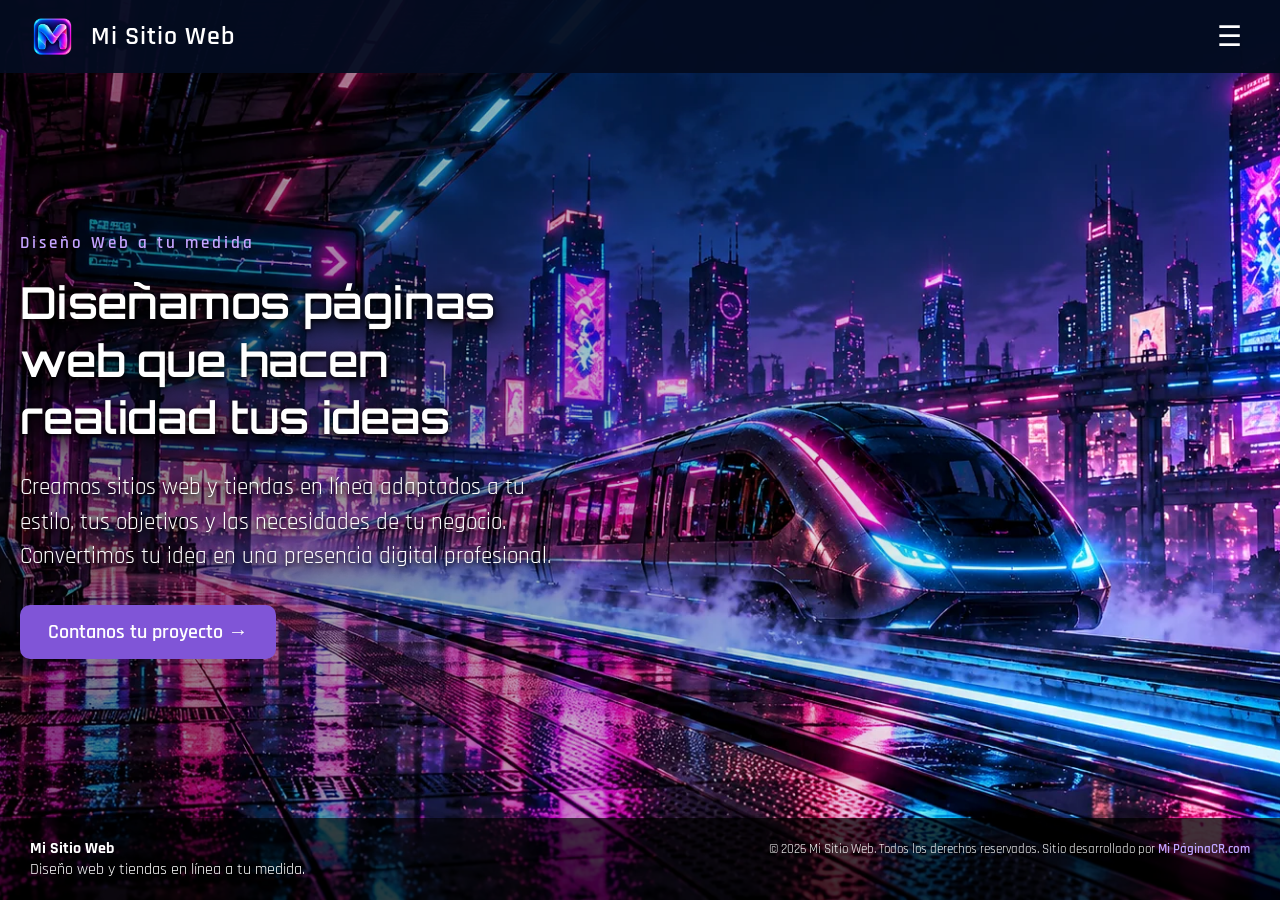
<file: index.html>
<!DOCTYPE html>
<html lang="es">
<head>
  <meta charset="UTF-8">
  <meta name="viewport" content="width=device-width, initial-scale=1.0">
  <link rel="preload" as="image" href="/img/imagen1.webp" media="(min-width: 768px)">
  <link rel="preload" as="image" href="/img/imagen1-movil.webp" media="(max-width: 767px)">
  <title>Diseño web en Costa Rica | Mi Sitio Web</title>
  <meta name="description" content="Diseño de páginas web, tiendas en línea y soluciones digitales para negocios en Costa Rica. Contanos tu proyecto y cotizá por WhatsApp.">
  <link rel="canonical" href="https://misitioweb.labweb.top/">
  <meta property="og:type" content="website">
  <meta property="og:site_name" content="Mi Sitio Web">
  <meta property="og:locale" content="es_CR">
  <meta property="og:title" content="Diseño web en Costa Rica | Mi Sitio Web">
  <meta property="og:description" content="Diseño de páginas web, tiendas en línea y soluciones digitales para negocios en Costa Rica. Contanos tu proyecto y cotizá por WhatsApp.">
  <meta property="og:url" content="https://misitioweb.labweb.top/">
  <meta property="og:image" content="https://misitioweb.labweb.top/img/Logotipo%20moderno.webp">
  <meta property="og:image:width" content="1254">
  <meta property="og:image:height" content="1254">
  <meta property="og:image:alt" content="Logotipo de Mi Sitio Web">
  <!-- Tipografías de Google Fonts -->
  <link rel="preconnect" href="https://fonts.googleapis.com">

  <link rel="preconnect"
      href="https://fonts.gstatic.com"
      crossorigin>

  <link
    href="https://fonts.googleapis.com/css2?family=Orbitron:wght@600&family=Rajdhani:wght@500;600&display=swap"
    rel="stylesheet">

  <!-- Tu archivo CSS -->
  <link rel="stylesheet" href="/css/style.css">
  <link rel="stylesheet" href="/css/cotizar.css">

  <script src="/js/cotizar.js" defer></script>

  <script src="/js/script.js" defer></script>



  
  <!-- Favicon para navegadores -->
<link rel="icon"
      type="image/png"
      sizes="32x32"
      href="/img/favicon/favicon-32x32.png?v=2">

  <!-- Icono para dispositivos Apple -->
  <link rel="apple-touch-icon"
      href="/img/favicon/apple-touch-icon.png">


</head>


<body>
  
      <div class="fondo"  id="fondo1"></div>
      <div class="fondo" id="fondo2"></div>
      <div class="fondo" id="fondo3"></div>
      <div class="fondo" id="fondo4"></div>
      <div class="fondo" id="fondo5"></div>
    
  <header class="encabezado">
        <a class="logo" href="/" aria-label="Mi Sitio Web, inicio">
          <img src="/img/Logotipo%20moderno.webp" alt="">
          <span>Mi Sitio Web</span>
        </a>
        <details class="menu-desplegable">      

          <summary aria-label="Abrir o cerrar menú">
            ☰
          </summary>

              <nav>
                <a href="/" aria-current="page">Inicio</a>
                <a href="/servicios/">Servicios</a> 
                <a href="/contacto/">Contacto</a>
              </nav>
        </details>
          

  </header>

  <main class="hero" id="inicio">
      <div class="hero-contenido">
        <p class="hero-etiqueta">Diseño Web a tu medida</p>
          <h1>Diseñamos páginas web que hacen realidad tus ideas </h1>
          <p class="hero-descripcion">    Creamos sitios web y tiendas en línea
              adaptados a tu estilo, tus objetivos y
              las necesidades de tu negocio.
              Convertimos tu idea en una presencia
              digital profesional.
          </p>
        <a href="https://wa.me/50660072890"
   class="hero-boton"
   aria-haspopup="dialog"
   aria-controls="quote-assistant-panel"
   data-open-quote>
    Contanos tu proyecto →
</a>




      </div>

  </main>


 


<!-- Asistente de cotización -->

<div class="quote-assistant-backdrop" data-assistant-backdrop hidden></div>

<aside class="quote-assistant" id="cotizar" data-quote-assistant>
  <section class="quote-assistant-panel" id="quote-assistant-panel"
           role="dialog" aria-modal="true"
           aria-labelledby="quote-assistant-title"
           aria-describedby="quote-assistant-description"
           data-assistant-panel hidden>

    <header class="quote-assistant-header">
      <div>
        <span class="quote-assistant-eyebrow">TU PRÓXIMO PROYECTO</span>
        <h2 id="quote-assistant-title">Asistente de cotización</h2>
        <p id="quote-assistant-description">Con esta información podemos brindarte una cotización precisa</p>
      </div>
      <button class="quote-assistant-close" type="button"
              aria-label="Cerrar asistente" data-assistant-close>×</button>
    </header>

    <div class="quote-assistant-content">
      <div class="quote-assistant-progress">
        <span data-assistant-status aria-live="polite">Pregunta 1 de 3</span>
        <span data-assistant-progress-context>Seleccioná una opción para continuar</span>
      </div>
      <div class="quote-assistant-progress-track" role="progressbar"
           aria-label="Progreso de la consulta" aria-valuemin="1"
           aria-valuemax="3" aria-valuenow="1" data-assistant-progress>
        <span data-assistant-progress-fill></span>
      </div>

      <form class="quote-assistant-form" data-assistant-form>
        <fieldset data-assistant-fieldset>
          <legend id="quote-assistant-question" tabindex="-1" data-assistant-question></legend>
          <p class="quote-assistant-hint" data-assistant-hint></p>
          <div class="quote-assistant-options" data-assistant-options></div>
        </fieldset>

        <div class="quote-assistant-review" data-assistant-review hidden>
          <h3 tabindex="-1" data-assistant-review-heading>Revisá tu consulta</h3>
          <dl class="quote-assistant-summary" data-assistant-summary></dl>
          <div class="quote-assistant-detail">
            <div class="quote-assistant-detail-heading">
              <label for="quote-assistant-details">Contanos algo más (opcional)</label>
              <span><span data-assistant-count>0</span>/240</span>
            </div>
            <textarea id="quote-assistant-details" name="details"
                      rows="3" maxlength="240"
                      placeholder="Por ejemplo: quiero mostrar mi catálogo y recibir pedidos..."
                      data-assistant-details></textarea>
          </div>
        </div>

        <div class="quote-assistant-actions" data-assistant-step-actions>
          <button class="quote-assistant-back" type="button" data-assistant-back hidden>Volver</button>
          <button class="quote-assistant-next" type="button" data-assistant-next disabled>Continuar →</button>
        </div>

        <div class="quote-assistant-review-actions" data-assistant-review-actions hidden>
          <a class="quote-assistant-whatsapp" href="https://wa.me/50660072890"
             target="_blank" rel="noopener noreferrer" data-assistant-whatsapp>
            Abrir WhatsApp con mi consulta ↗
          </a>
          <p>Podrás revisar y enviar el mensaje desde WhatsApp. No se envía automáticamente.</p>
          <div class="quote-assistant-secondary-actions">
            <button type="button" data-assistant-edit>Editar respuestas</button>
            <button type="button" data-assistant-reset>Empezar otra consulta</button>
          </div>
        </div>
      </form>
    </div>
  </section>
</aside>
<footer class="pie" id="contacto">



    <div class="pie-marca">
        <strong>Mi Sitio Web</strong>
        <p>Diseño web y tiendas en línea a tu medida.</p>
    </div>

    <div class="pie-informacion">


      <small>
         © <span id="anio-actual"></span> Mi Sitio Web.
        Todos los derechos reservados.
      </small>

        <small class="pie-creditos">
            Sitio desarrollado por
            <a href="https://mipaginacr.com/"
               target="_blank"
               rel="noopener noreferrer">
                Mi PáginaCR.com
            </a>
        </small>

    </div>

</footer>

</body>
</html>
</file>
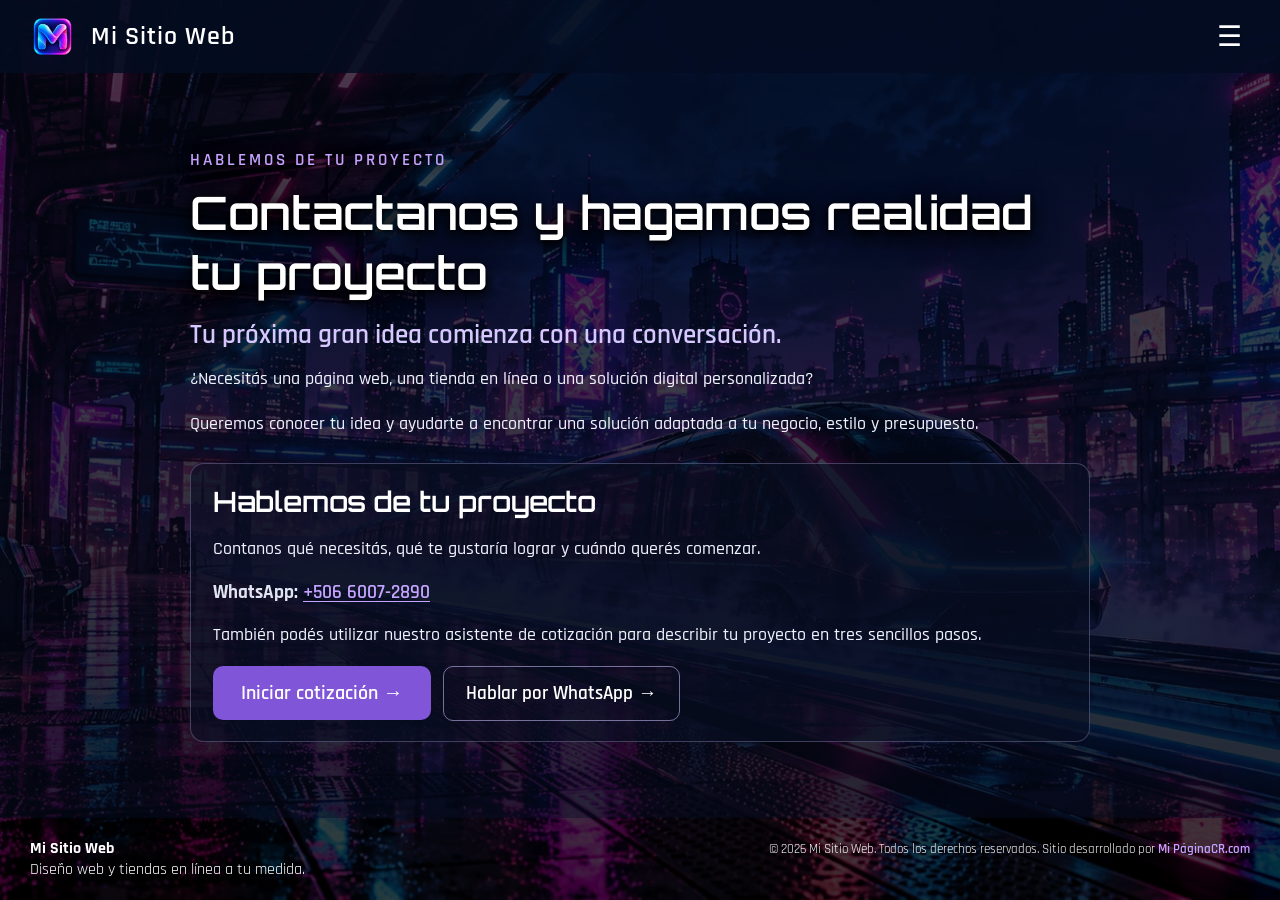
<file: contacto/index.html>
<!DOCTYPE html>
<html lang="es">
<head>
  <meta charset="UTF-8">
  <meta name="viewport" content="width=device-width, initial-scale=1.0">
  <link rel="preload" as="image" href="/img/imagen1.webp" media="(min-width: 768px)">
  <link rel="preload" as="image" href="/img/imagen1-movil.webp" media="(max-width: 767px)">
  <title>Contacto y cotizaciones de diseño web | Mi Sitio Web</title>
  <meta name="description" content="Conversá sobre tu página web o tienda en línea. Iniciá una cotización y escribinos por WhatsApp al +506 6007-2890.">
  <link rel="canonical" href="https://misitioweb.labweb.top/contacto/">
  <meta property="og:type" content="website">
  <meta property="og:site_name" content="Mi Sitio Web">
  <meta property="og:locale" content="es_CR">
  <meta property="og:title" content="Contacto y cotizaciones de diseño web | Mi Sitio Web">
  <meta property="og:description" content="Conversá sobre tu página web o tienda en línea. Iniciá una cotización y escribinos por WhatsApp al +506 6007-2890.">
  <meta property="og:url" content="https://misitioweb.labweb.top/contacto/">
  <meta property="og:image" content="https://misitioweb.labweb.top/img/Logotipo%20moderno.webp">
  <meta property="og:image:width" content="1254">
  <meta property="og:image:height" content="1254">
  <meta property="og:image:alt" content="Logotipo de Mi Sitio Web">
  <!-- Tipografías de Google Fonts -->
  <link rel="preconnect" href="https://fonts.googleapis.com">

  <link rel="preconnect"
      href="https://fonts.gstatic.com"
      crossorigin>

  <link
    href="https://fonts.googleapis.com/css2?family=Orbitron:wght@600&family=Rajdhani:wght@500;600&display=swap"
    rel="stylesheet">

  <!-- Tu archivo CSS -->
  <link rel="stylesheet" href="/css/style.css">
  <link rel="stylesheet" href="/css/cotizar.css">

  <script src="/js/cotizar.js" defer></script>

  <script src="/js/script.js" defer></script>



  
  <!-- Favicon para navegadores -->
<link rel="icon"
      type="image/png"
      sizes="32x32"
      href="/img/favicon/favicon-32x32.png?v=2">

  <!-- Icono para dispositivos Apple -->
  <link rel="apple-touch-icon"
      href="/img/favicon/apple-touch-icon.png">


</head>


<body>
  
      <div class="fondo"  id="fondo1"></div>
      <div class="fondo" id="fondo2"></div>
      <div class="fondo" id="fondo3"></div>
      <div class="fondo" id="fondo4"></div>
      <div class="fondo" id="fondo5"></div>
    
  <header class="encabezado">
        <a class="logo" href="/" aria-label="Mi Sitio Web, inicio">
          <img src="/img/Logotipo%20moderno.webp" alt="">
          <span>Mi Sitio Web</span>
        </a>
        <details class="menu-desplegable">      

          <summary aria-label="Abrir o cerrar menú">
            ☰
          </summary>

              <nav>
                <a href="/">Inicio</a>
                <a href="/servicios/">Servicios</a> 
                <a href="/contacto/" aria-current="page">Contacto</a>
              </nav>
        </details>
          

  </header>

  <main class="hero pagina-interna pagina-contacto" id="inicio">
    <div class="pagina-interna-contenido contacto-contenido">
      <p class="hero-etiqueta">HABLEMOS DE TU PROYECTO</p>
      <h1>Contactanos y hagamos realidad tu proyecto</h1>
      <p class="pagina-lead">Tu próxima gran idea comienza con una conversación.</p>
      <p class="pagina-texto">¿Necesitás una página web, una tienda en línea o una solución digital personalizada?</p>
      <p class="pagina-texto">Queremos conocer tu idea y ayudarte a encontrar una solución adaptada a tu negocio, estilo y presupuesto.</p>

      <section class="contacto-bloque" aria-labelledby="contacto-titulo">
        <h2 class="pagina-seccion-titulo" id="contacto-titulo">Hablemos de tu proyecto</h2>
        <p class="pagina-texto">Contanos qué necesitás, qué te gustaría lograr y cuándo querés comenzar.</p>
        <p class="contacto-whatsapp"><strong>WhatsApp:</strong> <a href="https://wa.me/50660072890" target="_blank" rel="noopener noreferrer">+506 6007-2890</a></p>
        <p class="pagina-texto">También podés utilizar nuestro asistente de cotización para describir tu proyecto en tres sencillos pasos.</p>
        <div class="pagina-acciones">
          <a class="hero-boton" href="https://wa.me/50660072890" aria-haspopup="dialog" aria-controls="quote-assistant-panel" data-open-quote>Iniciar cotización →</a>
          <a class="boton-secundario" href="https://wa.me/50660072890" target="_blank" rel="noopener noreferrer">Hablar por WhatsApp →</a>
        </div>
      </section>
    </div>
  </main>


 


<!-- Asistente de cotización -->

<div class="quote-assistant-backdrop" data-assistant-backdrop hidden></div>

<aside class="quote-assistant" id="cotizar" data-quote-assistant>
  <section class="quote-assistant-panel" id="quote-assistant-panel"
           role="dialog" aria-modal="true"
           aria-labelledby="quote-assistant-title"
           aria-describedby="quote-assistant-description"
           data-assistant-panel hidden>

    <header class="quote-assistant-header">
      <div>
        <span class="quote-assistant-eyebrow">TU PRÓXIMO PROYECTO</span>
        <h2 id="quote-assistant-title">Asistente de cotización</h2>
        <p id="quote-assistant-description">Con esta información podemos brindarte una cotización precisa</p>
      </div>
      <button class="quote-assistant-close" type="button"
              aria-label="Cerrar asistente" data-assistant-close>×</button>
    </header>

    <div class="quote-assistant-content">
      <div class="quote-assistant-progress">
        <span data-assistant-status aria-live="polite">Pregunta 1 de 3</span>
        <span data-assistant-progress-context>Seleccioná una opción para continuar</span>
      </div>
      <div class="quote-assistant-progress-track" role="progressbar"
           aria-label="Progreso de la consulta" aria-valuemin="1"
           aria-valuemax="3" aria-valuenow="1" data-assistant-progress>
        <span data-assistant-progress-fill></span>
      </div>

      <form class="quote-assistant-form" data-assistant-form>
        <fieldset data-assistant-fieldset>
          <legend id="quote-assistant-question" tabindex="-1" data-assistant-question></legend>
          <p class="quote-assistant-hint" data-assistant-hint></p>
          <div class="quote-assistant-options" data-assistant-options></div>
        </fieldset>

        <div class="quote-assistant-review" data-assistant-review hidden>
          <h3 tabindex="-1" data-assistant-review-heading>Revisá tu consulta</h3>
          <dl class="quote-assistant-summary" data-assistant-summary></dl>
          <div class="quote-assistant-detail">
            <div class="quote-assistant-detail-heading">
              <label for="quote-assistant-details">Contanos algo más (opcional)</label>
              <span><span data-assistant-count>0</span>/240</span>
            </div>
            <textarea id="quote-assistant-details" name="details"
                      rows="3" maxlength="240"
                      placeholder="Por ejemplo: quiero mostrar mi catálogo y recibir pedidos..."
                      data-assistant-details></textarea>
          </div>
        </div>

        <div class="quote-assistant-actions" data-assistant-step-actions>
          <button class="quote-assistant-back" type="button" data-assistant-back hidden>Volver</button>
          <button class="quote-assistant-next" type="button" data-assistant-next disabled>Continuar →</button>
        </div>

        <div class="quote-assistant-review-actions" data-assistant-review-actions hidden>
          <a class="quote-assistant-whatsapp" href="https://wa.me/50660072890"
             target="_blank" rel="noopener noreferrer" data-assistant-whatsapp>
            Abrir WhatsApp con mi consulta ↗
          </a>
          <p>Podrás revisar y enviar el mensaje desde WhatsApp. No se envía automáticamente.</p>
          <div class="quote-assistant-secondary-actions">
            <button type="button" data-assistant-edit>Editar respuestas</button>
            <button type="button" data-assistant-reset>Empezar otra consulta</button>
          </div>
        </div>
      </form>
    </div>
  </section>
</aside>
<footer class="pie" id="contacto">



    <div class="pie-marca">
        <strong>Mi Sitio Web</strong>
        <p>Diseño web y tiendas en línea a tu medida.</p>
    </div>

    <div class="pie-informacion">


      <small>
         © <span id="anio-actual"></span> Mi Sitio Web.
        Todos los derechos reservados.
      </small>

        <small class="pie-creditos">
            Sitio desarrollado por
            <a href="https://mipaginacr.com/"
               target="_blank"
               rel="noopener noreferrer">
                Mi PáginaCR.com
            </a>
        </small>

    </div>

</footer>

</body>
</html>
</file>
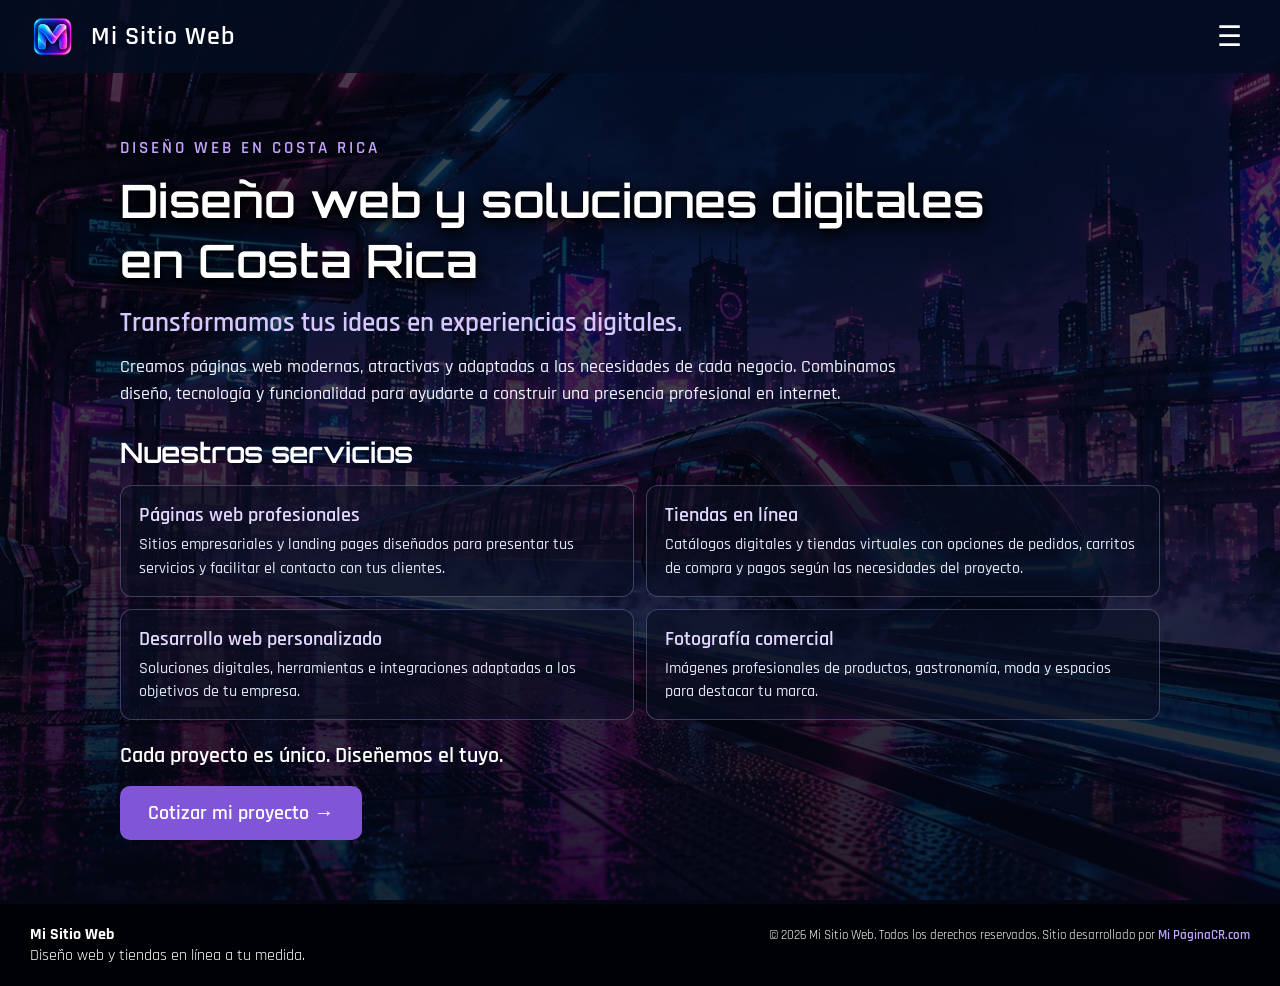
<file: servicios/index.html>
<!DOCTYPE html>
<html lang="es">
<head>
  <meta charset="UTF-8">
  <meta name="viewport" content="width=device-width, initial-scale=1.0">
  <link rel="preload" as="image" href="/img/imagen1.webp" media="(min-width: 768px)">
  <link rel="preload" as="image" href="/img/imagen1-movil.webp" media="(max-width: 767px)">
  <title>Servicios de diseño web en Costa Rica | Mi Sitio Web</title>
  <meta name="description" content="Conocé nuestros servicios de páginas web, tiendas en línea, desarrollo personalizado y fotografía comercial para negocios en Costa Rica.">
  <link rel="canonical" href="https://misitioweb.labweb.top/servicios/">
  <meta property="og:type" content="website">
  <meta property="og:site_name" content="Mi Sitio Web">
  <meta property="og:locale" content="es_CR">
  <meta property="og:title" content="Servicios de diseño web en Costa Rica | Mi Sitio Web">
  <meta property="og:description" content="Conocé nuestros servicios de páginas web, tiendas en línea, desarrollo personalizado y fotografía comercial para negocios en Costa Rica.">
  <meta property="og:url" content="https://misitioweb.labweb.top/servicios/">
  <meta property="og:image" content="https://misitioweb.labweb.top/img/Logotipo%20moderno.webp">
  <meta property="og:image:width" content="1254">
  <meta property="og:image:height" content="1254">
  <meta property="og:image:alt" content="Logotipo de Mi Sitio Web">
  <!-- Tipografías de Google Fonts -->
  <link rel="preconnect" href="https://fonts.googleapis.com">

  <link rel="preconnect"
      href="https://fonts.gstatic.com"
      crossorigin>

  <link
    href="https://fonts.googleapis.com/css2?family=Orbitron:wght@600&family=Rajdhani:wght@500;600&display=swap"
    rel="stylesheet">

  <!-- Tu archivo CSS -->
  <link rel="stylesheet" href="/css/style.css">
  <link rel="stylesheet" href="/css/cotizar.css">

  <script src="/js/cotizar.js" defer></script>

  <script src="/js/script.js" defer></script>



  
  <!-- Favicon para navegadores -->
<link rel="icon"
      type="image/png"
      sizes="32x32"
      href="/img/favicon/favicon-32x32.png?v=2">

  <!-- Icono para dispositivos Apple -->
  <link rel="apple-touch-icon"
      href="/img/favicon/apple-touch-icon.png">


</head>


<body>
  
      <div class="fondo"  id="fondo1"></div>
      <div class="fondo" id="fondo2"></div>
      <div class="fondo" id="fondo3"></div>
      <div class="fondo" id="fondo4"></div>
      <div class="fondo" id="fondo5"></div>
    
  <header class="encabezado">
        <a class="logo" href="/" aria-label="Mi Sitio Web, inicio">
          <img src="/img/Logotipo%20moderno.webp" alt="">
          <span>Mi Sitio Web</span>
        </a>
        <details class="menu-desplegable">      

          <summary aria-label="Abrir o cerrar menú">
            ☰
          </summary>

              <nav>
                <a href="/">Inicio</a>
                <a href="/servicios/" aria-current="page">Servicios</a> 
                <a href="/contacto/">Contacto</a>
              </nav>
        </details>
          

  </header>

  <main class="hero pagina-interna" id="inicio">
    <div class="pagina-interna-contenido servicios-contenido">
      <p class="hero-etiqueta">DISEÑO WEB EN COSTA RICA</p>
      <h1>Diseño web y soluciones digitales en Costa Rica</h1>
      <p class="pagina-lead">Transformamos tus ideas en experiencias digitales.</p>
      <p class="pagina-texto">Creamos páginas web modernas, atractivas y adaptadas a las necesidades de cada negocio. Combinamos diseño, tecnología y funcionalidad para ayudarte a construir una presencia profesional en internet.</p>

      <h2 class="pagina-seccion-titulo">Nuestros servicios</h2>
      <div class="servicios-grid">
        <article class="servicio-item">
          <h3>Páginas web profesionales</h3>
          <p>Sitios empresariales y landing pages diseñados para presentar tus servicios y facilitar el contacto con tus clientes.</p>
        </article>
        <article class="servicio-item">
          <h3>Tiendas en línea</h3>
          <p>Catálogos digitales y tiendas virtuales con opciones de pedidos, carritos de compra y pagos según las necesidades del proyecto.</p>
        </article>
        <article class="servicio-item">
          <h3>Desarrollo web personalizado</h3>
          <p>Soluciones digitales, herramientas e integraciones adaptadas a los objetivos de tu empresa.</p>
        </article>
        <article class="servicio-item">
          <h3>Fotografía comercial</h3>
          <p>Imágenes profesionales de productos, gastronomía, moda y espacios para destacar tu marca.</p>
        </article>
      </div>

      <p class="pagina-cierre">Cada proyecto es único. Diseñemos el tuyo.</p>
      <a class="hero-boton" href="https://wa.me/50660072890" aria-haspopup="dialog" aria-controls="quote-assistant-panel" data-open-quote>Cotizar mi proyecto →</a>
    </div>
  </main>


 


<!-- Asistente de cotización -->

<div class="quote-assistant-backdrop" data-assistant-backdrop hidden></div>

<aside class="quote-assistant" id="cotizar" data-quote-assistant>
  <section class="quote-assistant-panel" id="quote-assistant-panel"
           role="dialog" aria-modal="true"
           aria-labelledby="quote-assistant-title"
           aria-describedby="quote-assistant-description"
           data-assistant-panel hidden>

    <header class="quote-assistant-header">
      <div>
        <span class="quote-assistant-eyebrow">TU PRÓXIMO PROYECTO</span>
        <h2 id="quote-assistant-title">Asistente de cotización</h2>
        <p id="quote-assistant-description">Con esta información podemos brindarte una cotización precisa</p>
      </div>
      <button class="quote-assistant-close" type="button"
              aria-label="Cerrar asistente" data-assistant-close>×</button>
    </header>

    <div class="quote-assistant-content">
      <div class="quote-assistant-progress">
        <span data-assistant-status aria-live="polite">Pregunta 1 de 3</span>
        <span data-assistant-progress-context>Seleccioná una opción para continuar</span>
      </div>
      <div class="quote-assistant-progress-track" role="progressbar"
           aria-label="Progreso de la consulta" aria-valuemin="1"
           aria-valuemax="3" aria-valuenow="1" data-assistant-progress>
        <span data-assistant-progress-fill></span>
      </div>

      <form class="quote-assistant-form" data-assistant-form>
        <fieldset data-assistant-fieldset>
          <legend id="quote-assistant-question" tabindex="-1" data-assistant-question></legend>
          <p class="quote-assistant-hint" data-assistant-hint></p>
          <div class="quote-assistant-options" data-assistant-options></div>
        </fieldset>

        <div class="quote-assistant-review" data-assistant-review hidden>
          <h3 tabindex="-1" data-assistant-review-heading>Revisá tu consulta</h3>
          <dl class="quote-assistant-summary" data-assistant-summary></dl>
          <div class="quote-assistant-detail">
            <div class="quote-assistant-detail-heading">
              <label for="quote-assistant-details">Contanos algo más (opcional)</label>
              <span><span data-assistant-count>0</span>/240</span>
            </div>
            <textarea id="quote-assistant-details" name="details"
                      rows="3" maxlength="240"
                      placeholder="Por ejemplo: quiero mostrar mi catálogo y recibir pedidos..."
                      data-assistant-details></textarea>
          </div>
        </div>

        <div class="quote-assistant-actions" data-assistant-step-actions>
          <button class="quote-assistant-back" type="button" data-assistant-back hidden>Volver</button>
          <button class="quote-assistant-next" type="button" data-assistant-next disabled>Continuar →</button>
        </div>

        <div class="quote-assistant-review-actions" data-assistant-review-actions hidden>
          <a class="quote-assistant-whatsapp" href="https://wa.me/50660072890"
             target="_blank" rel="noopener noreferrer" data-assistant-whatsapp>
            Abrir WhatsApp con mi consulta ↗
          </a>
          <p>Podrás revisar y enviar el mensaje desde WhatsApp. No se envía automáticamente.</p>
          <div class="quote-assistant-secondary-actions">
            <button type="button" data-assistant-edit>Editar respuestas</button>
            <button type="button" data-assistant-reset>Empezar otra consulta</button>
          </div>
        </div>
      </form>
    </div>
  </section>
</aside>
<footer class="pie" id="contacto">



    <div class="pie-marca">
        <strong>Mi Sitio Web</strong>
        <p>Diseño web y tiendas en línea a tu medida.</p>
    </div>

    <div class="pie-informacion">


      <small>
         © <span id="anio-actual"></span> Mi Sitio Web.
        Todos los derechos reservados.
      </small>

        <small class="pie-creditos">
            Sitio desarrollado por
            <a href="https://mipaginacr.com/"
               target="_blank"
               rel="noopener noreferrer">
                Mi PáginaCR.com
            </a>
        </small>

    </div>

</footer>

</body>
</html>
</file>
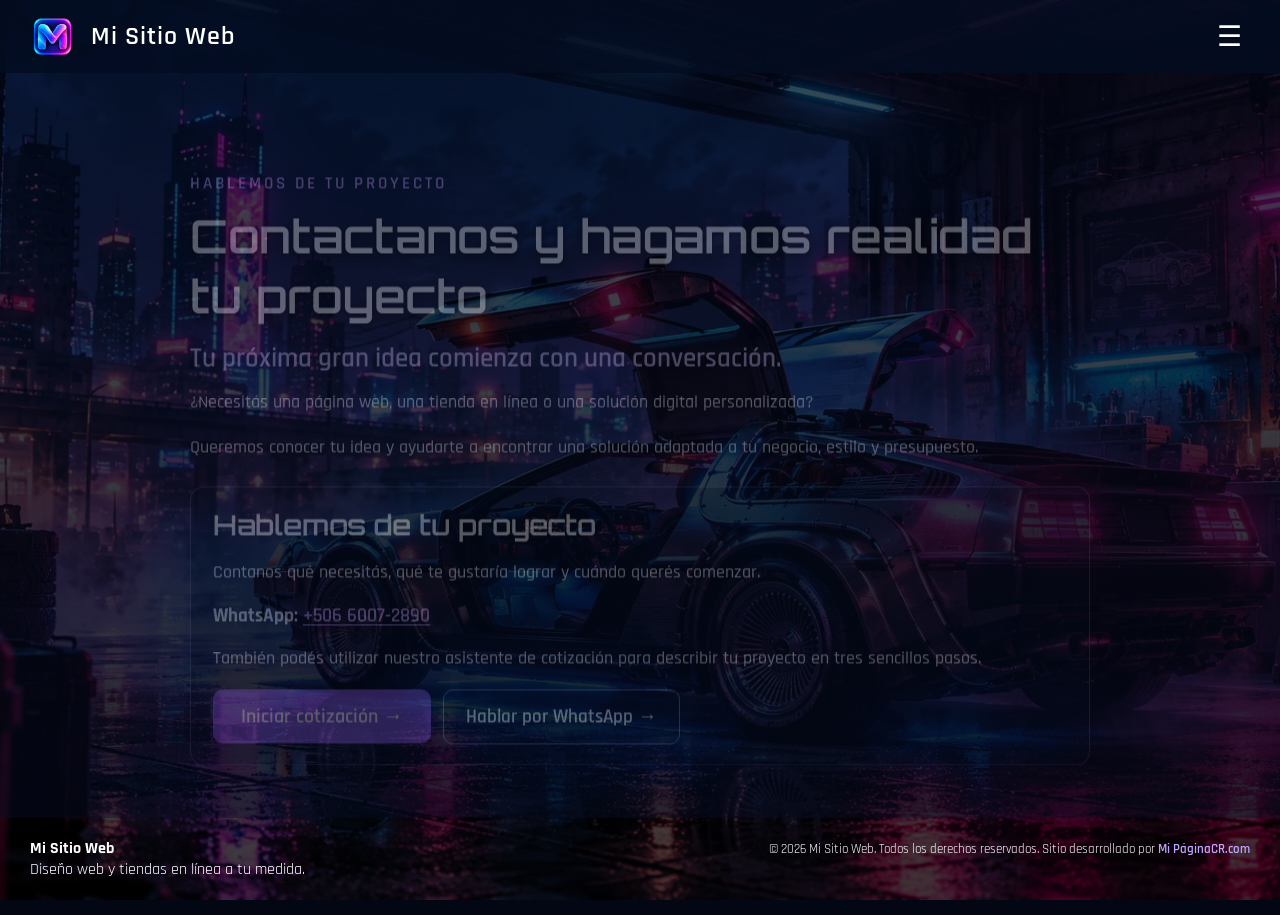
<file: contacto.html>
<!doctype html>
<html lang="es">
<head>
  <meta charset="UTF-8">
  <meta name="viewport" content="width=device-width, initial-scale=1.0">
  <meta name="robots" content="noindex,follow">
  <link rel="canonical" href="https://misitioweb.labweb.top/contacto/">
  <meta http-equiv="refresh" content="0;url=/contacto/">
  <title>Contacto | Mi Sitio Web</title>
</head>
<body>
  <p>Esta página ahora está en <a href="/contacto/">/contacto/</a>.</p>
</body>
</html>
</file>
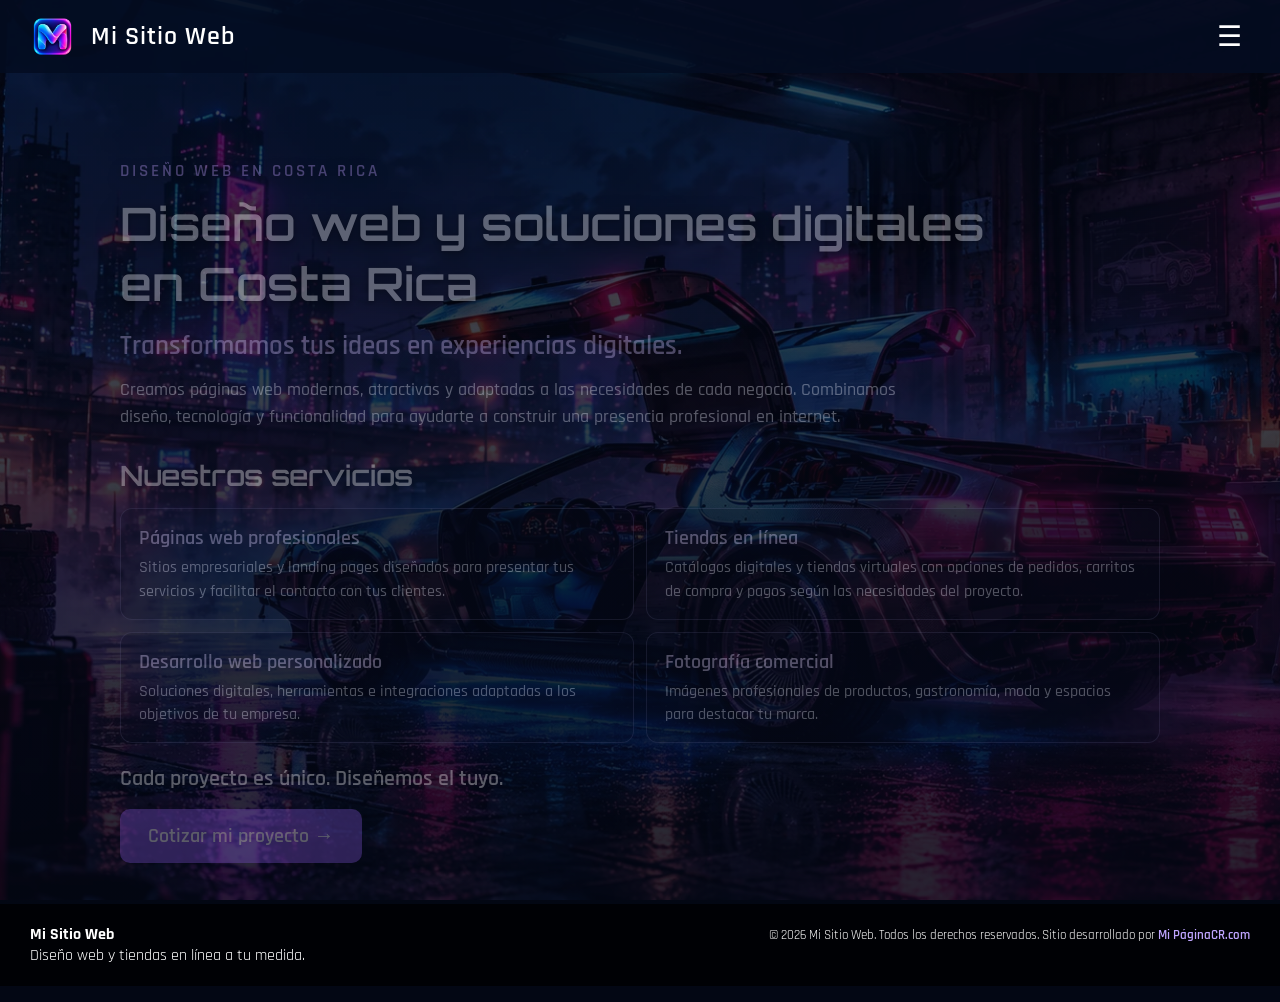
<file: servicios.html>
<!doctype html>
<html lang="es">
<head>
  <meta charset="UTF-8">
  <meta name="viewport" content="width=device-width, initial-scale=1.0">
  <meta name="robots" content="noindex,follow">
  <link rel="canonical" href="https://misitioweb.labweb.top/servicios/">
  <meta http-equiv="refresh" content="0;url=/servicios/">
  <title>Servicios | Mi Sitio Web</title>
</head>
<body>
  <p>Esta página ahora está en <a href="/servicios/">/servicios/</a>.</p>
</body>
</html>
</file>
<file: css/style.css>
/* ==============================
   1. CONFIGURACIÓN GENERAL
============================== */

* {
    margin: 0;
    padding: 0;
    box-sizing: border-box;
}

:root {
    scroll-padding-top: 76px;
}


/* ==============================
   2. ANIMACIÓN DE FONDOS
============================== */

@keyframes miAnimacion {
    0% {
        opacity: 1;
    }

    16% {
        opacity: 1;
    }

    20% {
        opacity: 0;
    }

    96% {
        opacity: 0;
    }

    100% {
        opacity: 1;
    }
}

.fondo {
    position: fixed;
    width: 100%;
    height: 100%;
    top: 0;
    left: 0;
    z-index: 0;
    background-color: #030714;
    background-size: cover;
    background-position: center;
    background-repeat: no-repeat;

    animation: miAnimacion 20s linear infinite;
}

#fondo1 {
    background-image: url("../img/imagen1.webp");
    animation-delay: 0s;
}

#fondo2 {
    background-image: url("../img/imagen2.webp");
    animation-delay: -4s;
}

#fondo3 {
    background-image: url("../img/imagen3.webp");
    animation-delay: -8s;
}

#fondo4 {
    background-image: url("../img/imagen4.webp");
    animation-delay: -12s;
}

#fondo5 {
    background-image: url("../img/imagen5.webp");
    animation-delay: -16s;
}


/* ==============================
   3. ENCABEZADO
============================== */

.encabezado {
    position: sticky;
    top: 0;
    z-index: 10;

    display: flex;
    justify-content: space-between;
    align-items: center;

    padding: 14px 30px;

    background-color: rgba(4, 12, 32, 0.96);
    color: white;
}


/* ==============================
   4. LOGO Y NOMBRE
============================== */

.logo {
    display: flex;
    align-items: center;
    gap: 16px;
    text-decoration: none;
}

.logo img {
    width: 45px;
    height: 45px;
    object-fit: contain;

    transition:
        transform 0.3s ease,
        filter 0.3s ease;
}

/* Animación del logo */
.logo:hover img {
    transform: scale(1.1);

    filter: drop-shadow(
        0 0 10px rgba(140, 80, 255, 0.8)
    );
}

/* Nombre de la web */
.logo span {
    display: inline-block;

    color: white;
    font-family: 'Rajdhani', sans-serif;
    font-size: 26px;
    font-weight: 600;
    letter-spacing: 1px;

    transition:
        color 0.3s ease,
        text-shadow 0.3s ease,
        transform 0.3s ease;
}

/* Animación del nombre */
.logo:hover span {
    color: #d9a7ff;

    text-shadow:
        0 0 8px rgba(0, 234, 255, 0.9),
        0 0 20px rgba(150, 70, 255, 0.8);

    transform: translateY(-2px);
}


/* ==============================
   5. TÍTULOS PRINCIPALES
============================== */

.titulo-principal {
    font-family: 'Orbitron', sans-serif;
    font-size: clamp(28px, 5vw, 56px);
    font-weight: 600;
    letter-spacing: 2px;
    color: white;
}


/* ==============================
   6. ENLACES DE NAVEGACIÓN
============================== */

nav {
    display: flex;
    gap: 25px;
}

nav a {
    color: white;
    text-decoration: none;

    font-family: 'Rajdhani', sans-serif;
    font-size: 18px;
    font-weight: 500;

    transition:
        color 0.3s ease,
        text-shadow 0.3s ease;
}

nav a:hover {
    color: #d9a7ff;

    text-shadow:
        0 0 8px rgba(140, 80, 255, 0.5);
}

.menu-desplegable nav a[aria-current="page"] {
    color: #d9a7ff;
    background-color: rgba(255, 255, 255, 0.1);
}


/* ==============================
   7. MENÚ HAMBURGUESA
============================== */

.menu-desplegable {
    position: relative;
    margin-left: 20px;
}

.menu-desplegable summary {
    display: flex;
    align-items: center;
    justify-content: center;

    width: 42px;
    height: 42px;

    cursor: pointer;
    list-style: none;
    color: white;
    font-size: 28px;
}

.menu-desplegable summary::-webkit-details-marker {
    display: none;
}

.menu-desplegable nav {
    position: absolute;
    top: calc(100% + 12px);
    right: 0;

    display: flex;
    flex-direction: column;
    gap: 4px;

    width: 190px;
    padding: 8px;

    background-color: rgba(15, 18, 27, 0.95);
    border-radius: 12px;

    box-shadow:
        0 10px 30px rgba(0, 0, 0, 0.3);
}

.menu-desplegable nav a {
    display: block;
    padding: 12px 14px;

    color: white;
    font-family: 'Rajdhani', sans-serif;
    font-size: 18px;
    font-weight: 500;
    text-decoration: none;

    border-radius: 8px;
}

.menu-desplegable nav a:hover {
    color: #d9a7ff;
    background-color: rgba(255, 255, 255, 0.12);
}


/* ==============================
   8. ADAPTACIÓN MÓVIL
============================== */

@media (max-width: 767px) {
    :root {
        scroll-padding-top: 66px;
        overscroll-behavior-y: none;
    }

    .encabezado {
        flex-direction: row;
        padding: 12px 16px;
    }

    .logo img {
        width: 38px;
        height: 38px;
    }

    .logo span {
        font-size: 18px;
    }

    .menu-desplegable nav {
        width: 170px;
    }

    /* Imagen adaptada a móvil */
    #fondo1 {
        background-image:
            url("../img/imagen1-movil.webp");
    }
}
body {
    min-height: 100vh;
    min-height: 100svh;

    background-color: #030714;

    display: flex;
    flex-direction: column;
}


/* SECCIÓN PRINCIPAL */

.hero {
    position: relative;
    z-index: 1;

    flex: 1;
    display: flex;
    justify-content: flex-start;
    align-items: center;
    padding: 50px 20px;

    background: linear-gradient(
        90deg,
        rgba(0, 0, 0, 0.50) 0%,
        rgba(0, 0, 0, 0.22) 45%,
        transparent 80%
    );
}

/* Bloque central */

/* Bloque central sin tarjeta */

.hero-contenido {
    width: 100%;
    max-width: 560px;
    padding: 0;

    text-align: left;
    color: white;

    background: none;
    border: none;
    box-shadow: none;
    backdrop-filter: none;

    animation: aparecerHero 4.3s ease-out both;
}

/* Etiqueta superior */

.hero-etiqueta {
    font-family: 'Rajdhani', sans-serif;
    font-size: 17px;
    font-weight: 600;
    letter-spacing: 3px;
    color: #c5a3ff;
    margin-bottom: 20px;
         text-shadow:
        0 2px 4px rgba(0, 0, 0, 0.50),
        0 4px 14px rgba(0, 0, 0, 0.65),
        0 8px 28px rgba(0, 0, 0, 0.50);
}

/* Título principal */

.hero h1 {
    font-family: 'Orbitron', sans-serif;
    font-size: clamp(26px, 3.5vw, 44px);
    font-weight: 600;
    line-height: 1.3;
    margin-bottom: 25px;
    color: white;

    text-shadow:
        0 2px 4px rgba(0, 0, 0, 0.90),
        0 4px 14px rgba(0, 0, 0, 0.90),
        0 8px 28px rgba(0, 0, 0, 0.90);
}

/* Descripción */

.hero-descripcion {
    font-family: 'Rajdhani', sans-serif;
    font-size: clamp(18px, 2vw, 23px);
    line-height: 1.5;
    margin-bottom: 30px;
    color: white;

    text-shadow:
        0 2px 4px rgba(0, 0, 0, 0.90),
        0 4px 14px rgba(0, 0, 0, 0.90),
        0 8px 28px rgba(0, 0, 0, 0.90);
}

/* Botón */

.hero-boton {
    display: inline-block;
    padding: 14px 28px;

    background: #8055d7;
    color: white;
    text-decoration: none;

    font-family: 'Rajdhani', sans-serif;
    font-size: 20px;
    font-weight: 600;

    border-radius: 10px;

    transition: transform 0.3s ease,
                background-color 0.3s ease;
}

.hero-boton:hover {
    background: #a274ff;
    transform: translateY(-3px);
}

/* PÁGINAS INTERNAS */

.pagina-interna {
    justify-content: center;
    padding: clamp(36px, 5vw, 64px) clamp(20px, 5vw, 64px);
    background: linear-gradient(180deg, rgba(3, 7, 20, 0.72), rgba(3, 7, 20, 0.86));
}

.pagina-interna-contenido {
    width: 100%;
    max-width: 1040px;
    margin-inline: auto;
    color: white;

    animation: aparecerHero 4s ease-out both;
}

.pagina-interna .hero-etiqueta {
    margin-bottom: 12px;
}

.pagina-interna h1 {
    max-width: 900px;
    margin-bottom: 14px;
    font-size: clamp(28px, 4vw, 46px);
}

.pagina-lead {
    margin-bottom: 12px;
    color: #d6c8ff;
    font: 600 clamp(20px, 2.5vw, 27px)/1.35 'Rajdhani', sans-serif;
}

.pagina-texto {
    max-width: 820px;
    margin-bottom: 18px;
    color: #f1f3ff;
    font: 500 18px/1.5 'Rajdhani', sans-serif;
}

.pagina-seccion-titulo {
    margin: 28px 0 14px;
    color: white;
    font: 600 clamp(22px, 3vw, 28px)/1.3 'Orbitron', sans-serif;
}

.servicios-grid {
    display: grid;
    grid-template-columns: repeat(2, minmax(0, 1fr));
    gap: 12px;
}

.servicio-item {
    padding: 16px 18px;
    border: 1px solid rgba(173, 169, 220, 0.32);
    border-radius: 12px;
    background: rgba(10, 15, 34, 0.62);
    transition:
        transform 0.28s ease,
        border-color 0.28s ease,
        background-color 0.28s ease,
        box-shadow 0.28s ease;
}

@media (hover: hover) and (pointer: fine) {
    .servicio-item:hover {
        transform: translateY(-4px);
        border-color: rgba(197, 163, 255, 0.75);
        background: rgba(21, 25, 52, 0.82);
        box-shadow: 0 12px 28px rgba(0, 0, 0, 0.28);
    }
}

.servicio-item h3 {
    margin-bottom: 5px;
    color: #e3d8ff;
    font: 600 20px/1.3 'Rajdhani', sans-serif;
}

.servicio-item p {
    color: #e1e5f2;
    font: 500 16px/1.45 'Rajdhani', sans-serif;
}

.pagina-cierre {
    margin: 22px 0 14px;
    color: white;
    font: 600 22px/1.35 'Rajdhani', sans-serif;
}

.contacto-contenido {
    max-width: 900px;
}

.contacto-bloque {
    margin-top: 26px;
    padding: 20px 22px;
    border: 1px solid rgba(173, 169, 220, 0.32);
    border-radius: 14px;
    background: rgba(10, 15, 34, 0.68);
}

.contacto-bloque .pagina-seccion-titulo {
    margin-top: 0;
}

.contacto-whatsapp {
    margin: 8px 0 16px;
    color: #e1e5f2;
    font: 600 19px 'Rajdhani', sans-serif;
}

.contacto-whatsapp a {
    color: #c5a3ff;
    text-decoration-thickness: 1px;
    text-underline-offset: 3px;
}

.pagina-acciones {
    display: flex;
    flex-wrap: wrap;
    align-items: center;
    gap: 12px;
    margin-top: 18px;
}

.boton-secundario {
    display: inline-block;
    padding: 14px 22px;
    border: 1px solid rgba(204, 195, 255, 0.55);
    border-radius: 10px;
    color: white;
    font: 600 19px 'Rajdhani', sans-serif;
    text-decoration: none;
    transition: background-color 0.3s ease, transform 0.3s ease;
}

.boton-secundario:hover {
    transform: translateY(-2px);
    background-color: rgba(255, 255, 255, 0.12);
}

.pagina-interna a:focus-visible {
    outline: 3px solid #53e6ff;
    outline-offset: 3px;
}

/* Animación de entrada */

@keyframes aparecerHero {
    from {
        opacity: 0;
        transform: translateY(35px);
    }

    to {
        opacity: 1;
        transform: translateY(0);
    }
}

/* FOOTER */

.pie {
    position: relative;
    z-index: 1;

    display: flex;
    justify-content: space-between;
    gap: 15px;

    padding: 20px 30px;

    background: rgba(0, 0, 0, 0.75);
    color: white;

    font-family: 'Rajdhani', sans-serif;
    font-size: 16px;
}

/* MÓVIL */

@media (max-width: 767px) {

    .hero {
        padding: 30px 16px;
    }

.hero-contenido {
    width: 100%;
    max-width: 560px;
    padding: 0;
    margin-left: clamp(0px, 4vw, 60px);

    text-align: left;
    color: white;

    background: none;
    border: none;
    box-shadow: none;
    backdrop-filter: none;

    animation: aparecerHero 1.2s ease-out both;
}

    .hero-etiqueta {
        font-size: 14px;
        letter-spacing: 2px;
    }

    .pie {
        flex-direction: column;
        text-align: center;
        padding: 18px;
    }

    .pagina-interna {
        padding: 36px 16px;
        text-align: left;
    }

    .servicios-grid {
        grid-template-columns: 1fr;
    }

    .contacto-bloque {
        padding: 18px 16px;
    }

    .pagina-acciones {
        align-items: stretch;
        flex-direction: column;
    }

    .pagina-acciones .hero-boton,
    .pagina-acciones .boton-secundario {
        width: 100%;
        text-align: center;
    }
}

/* Accesibilidad */

@media (max-width: 767px) {

    .hero {
        justify-content: center;
        padding: 30px 16px;
    }

    .hero-contenido {
        max-width: 100%;
        text-align: center;
    }

    .hero-etiqueta {
        font-size: 14px;
        letter-spacing: 2px;
    }

    .pie {
        flex-direction: column;
        text-align: center;
        padding: 18px;
    }
}

.pie-creditos a {
    font-size: inherit;
    font-weight: 600;
    color: #bfa5ff;
    text-decoration: none;
    transition: color 0.3s ease,
        text-shadow 0.3s ease;
}

.pie-creditos a:hover {
    color: #00eaff;

    text-shadow:
        0 0 8px rgba(0, 234, 255, 0.9),
        0 0 18px rgba(140, 80, 255, 0.7);
}

@media (prefers-reduced-motion: reduce) {
    .pagina-interna-contenido {
        animation: none;
    }

    .servicio-item {
        transition: none;
    }

    .servicio-item:hover {
        transform: none;
    }
}
</file>
<file: css/cotizar.css>
/* ASISTENTE DE COTIZACIÓN — estilo cyberpunk neón, aislado del CSS de tu web */
.quote-assistant, .quote-assistant-backdrop {
  box-sizing: border-box;
}
.quote-assistant *, .quote-assistant *::before, .quote-assistant *::after { box-sizing: border-box; }
.quote-assistant [hidden], .quote-assistant-backdrop[hidden] { display: none !important; }
body.quote-assistant-open { overflow: hidden; }

.quote-assistant-backdrop {
  position: fixed;
  inset: 0;
  z-index: 1000;
  background: rgba(3, 6, 17, .72);
  backdrop-filter: blur(6px);
}
.quote-assistant {
  font-family: 'Rajdhani', sans-serif;
  color: #f7f5ff;
}

.quote-assistant-panel {
    position: fixed;
    top: 50%;
    left: 50%;
    transform: translate(-50%, -50%);

    width: min(92vw, 620px);
    max-height: min(820px, calc(100dvh - 32px));

    display: flex;
    flex-direction: column;

    overflow: hidden;
    border-radius: 24px;
    z-index: 1001;
}
@keyframes quote-show {
  from { opacity: 0; transform: translateY(14px) scale(.98); }
  to { opacity: 1; transform: translateY(0) scale(1); }
}
.quote-assistant-header {
  display: flex;
  justify-content: space-between;
  align-items: flex-start;
  gap: 12px;
  padding: 17px 21px 14px;
  background: linear-gradient(110deg, rgba(104, 59, 195, .24), rgba(0, 222, 255, .07));
  border-bottom: 1px solid #9589d333;
}
.quote-assistant-eyebrow {
  color: #bbabff;
  font: 600 12px 'Rajdhani', sans-serif;
  letter-spacing: .18em;
}
.quote-assistant-header h2 {
  margin: 7px 0;
  color: white;
  font: 600 clamp(17px, 3.5vw, 21px) 'Orbitron', sans-serif;
  line-height: 1.35;
}
.quote-assistant-header p {
  margin: 0;
  color: #c0c8e1;
  font: 500 17px/1.3 'Rajdhani', sans-serif;
}
.quote-assistant-close {
  flex: 0 0 36px;
  width: 36px;
  height: 36px;
  border: 1px solid #a7b5d44d;
  border-radius: 10px;
  background: #ffffff0e;
  color: white;
  font-size: 26px;
  line-height: 1;
  cursor: pointer;
}
.quote-assistant-close:hover { background: #ffffff24; }
.quote-assistant-content { min-height: 0; overflow-y: auto; overscroll-behavior: contain; padding: 16px 21px 18px; }
.quote-assistant-progress {
  display: flex;
  justify-content: space-between;
  flex-wrap: wrap;
  gap: 4px 10px;
  color: #dddcf5;
  font: 600 16px 'Rajdhani', sans-serif;
}
.quote-assistant-progress span:last-child { color: #9caaca; font-weight: 500; }
.quote-assistant-progress-track {
  height: 5px;
  overflow: hidden;
  margin: 8px 0 15px;
  border-radius: 10px;
  background: #ffffff24;
}
.quote-assistant-progress-track > span {
  display: block;
  width: 33.333%;
  height: 100%;
  background: linear-gradient(90deg, #8d64ed, #31dcff);
  border-radius: inherit;
  transition: width .3s ease;
}
.quote-assistant-form, .quote-assistant-form fieldset { margin: 0; }
.quote-assistant-form fieldset { min-width: 0; padding: 0; border: 0; }
.quote-assistant-form legend,
.quote-assistant-review h3 {
  padding: 0;
  margin: 0;
  color: white;
  font: 600 22px/1.3 'Rajdhani', sans-serif;
}
.quote-assistant-hint {
  margin: 5px 0 12px;
  color: #b2bbd2;
  font: 500 16px/1.4 'Rajdhani', sans-serif;
}
.quote-assistant-options {
  display: grid;
  grid-auto-rows: 1fr;
  gap: 8px;
}
.quote-assistant-option {
  display: flex;
  align-items: center;
  gap: 12px;
  width: 100%;
  min-width: 0;
  height: 100%;
  min-height: 48px;
  padding: 9px 13px;
  border: 1px solid #62678c90;
  border-radius: 12px;
  color: #f4f6ff;
  background: #ffffff08;
  font: 600 17px 'Rajdhani', sans-serif;
  cursor: pointer;
  transition: background .2s ease, border-color .2s ease;
}
.quote-assistant-option span {
  min-width: 0;
  overflow-wrap: anywhere;
}
.quote-assistant-option:hover { background: #7558b72a; border-color: #a88bff; }
.quote-assistant-option:has(input:checked) { background: #8552e32c; border-color: #42daff; }
.quote-assistant-option input { accent-color: #8d70ed; width: 17px; height: 17px; flex-shrink: 0; }
.quote-assistant-option:focus-within { outline: 2px solid #66ddff; outline-offset: 2px; }
.quote-assistant-actions { display: flex; justify-content: flex-end; gap: 10px; margin-top: 16px; }
.quote-assistant-actions button, .quote-assistant-secondary-actions button {
  padding: 11px 17px;
  border-radius: 10px;
  font: 700 17px 'Rajdhani', sans-serif;
  cursor: pointer;
}
.quote-assistant-back { color: #e5dcff; background: #ffffff12; border: 1px solid #ffffff35; }
.quote-assistant-next {
  color: white;
  background: linear-gradient(110deg, #8651d8, #6946c9);
  border: 1px solid #9b7dff;
}
.quote-assistant-next:disabled { opacity: .45; cursor: not-allowed; }
.quote-assistant-review h3 { margin-bottom: 15px; }
.quote-assistant-summary { margin: 0 0 19px; }
.quote-assistant-summary > div { padding: 10px 0; border-bottom: 1px solid #ffffff1c; }
.quote-assistant-summary dt { color: #aeb4d8; font: 500 14px 'Rajdhani', sans-serif; }
.quote-assistant-summary dd { margin: 3px 0 0; color: white; font: 700 18px 'Rajdhani', sans-serif; }
.quote-assistant-detail-heading { display: flex; justify-content: space-between; gap: 6px; color: #d2d8e8; font: 600 15px 'Rajdhani', sans-serif; }
.quote-assistant-detail textarea {
  width: 100%;
  margin-top: 8px;
  padding: 12px;
  border: 1px solid #696e9c;
  border-radius: 10px;
  background: #070d1d;
  color: white;
  font: 500 16px 'Rajdhani', sans-serif;
  resize: vertical;
}
.quote-assistant-detail textarea:focus { outline: 2px solid #42daff; }
.quote-assistant-review-actions { margin-top: 18px; }
.quote-assistant-whatsapp {
  display: block;
  padding: 13px 14px;
  border-radius: 10px;
  background: linear-gradient(110deg, #4c2f9b, #136a7e);
  border: 1px solid #33d5d388;
  color: white;
  text-align: center;
  text-decoration: none;
  font: 700 18px 'Rajdhani', sans-serif;
}
.quote-assistant-whatsapp:hover { filter: brightness(1.14); }
.quote-assistant-review-actions > p { margin: 10px 0 16px; color: #a9b7d4; font: 500 14px 'Rajdhani', sans-serif; }
.quote-assistant-secondary-actions { display: flex; flex-wrap: wrap; gap: 10px; }
.quote-assistant-secondary-actions button { flex: 1; min-width: 130px; border: 1px solid #ffffff30; color: #d8d4ee; background: #ffffff0d; }
.quote-assistant button:focus-visible, .quote-assistant a:focus-visible { outline: 2px solid #53e6ff; outline-offset: 3px; }

@media (min-width: 768px) {
  .quote-assistant-panel {
    width: min(92vw, 860px);
  }

  .quote-assistant-options {
    grid-template-columns: repeat(2, minmax(0, 1fr));
  }

  .quote-assistant-form:has(.quote-assistant-review:not([hidden])) {
    display: grid;
    grid-template-columns: repeat(2, minmax(0, 1fr));
    align-items: start;
    gap: 20px;
  }

  .quote-assistant-review h3 { margin-bottom: 8px; }
  .quote-assistant-summary { margin-bottom: 12px; }
  .quote-assistant-summary > div { padding: 5px 0; }
  .quote-assistant-detail textarea { min-height: 72px; }
  .quote-assistant-review-actions { margin-top: 0; }
  .quote-assistant-review-actions > p { margin: 8px 0 12px; }
}

@media (max-width: 767px) {
  .quote-assistant-panel {
    inset: 0;
    transform: none;
    width: 100%;
    height: 100vh;
    height: 100dvh;
    max-height: none;
    border-radius: 0;
  }
  .quote-assistant-header { padding: calc(12px + env(safe-area-inset-top)) 16px 11px; }
  .quote-assistant-content {
    flex: 1;
    padding: 12px 16px calc(16px + env(safe-area-inset-bottom));
  }
}
@media (prefers-reduced-motion: reduce) {
  .quote-assistant-panel { animation: none; }
  .quote-assistant * { transition: none !important; }
}
@media (max-width: 767px) {
    .quote-assistant-header,
    .quote-assistant-content {
        padding-left: 16px;
        padding-right: 16px;
    }

    .quote-assistant-whatsapp,
    .quote-assistant-next,
    .quote-assistant-back,
    .quote-assistant-reset {
        width: 100%;
    }
}
</file>
